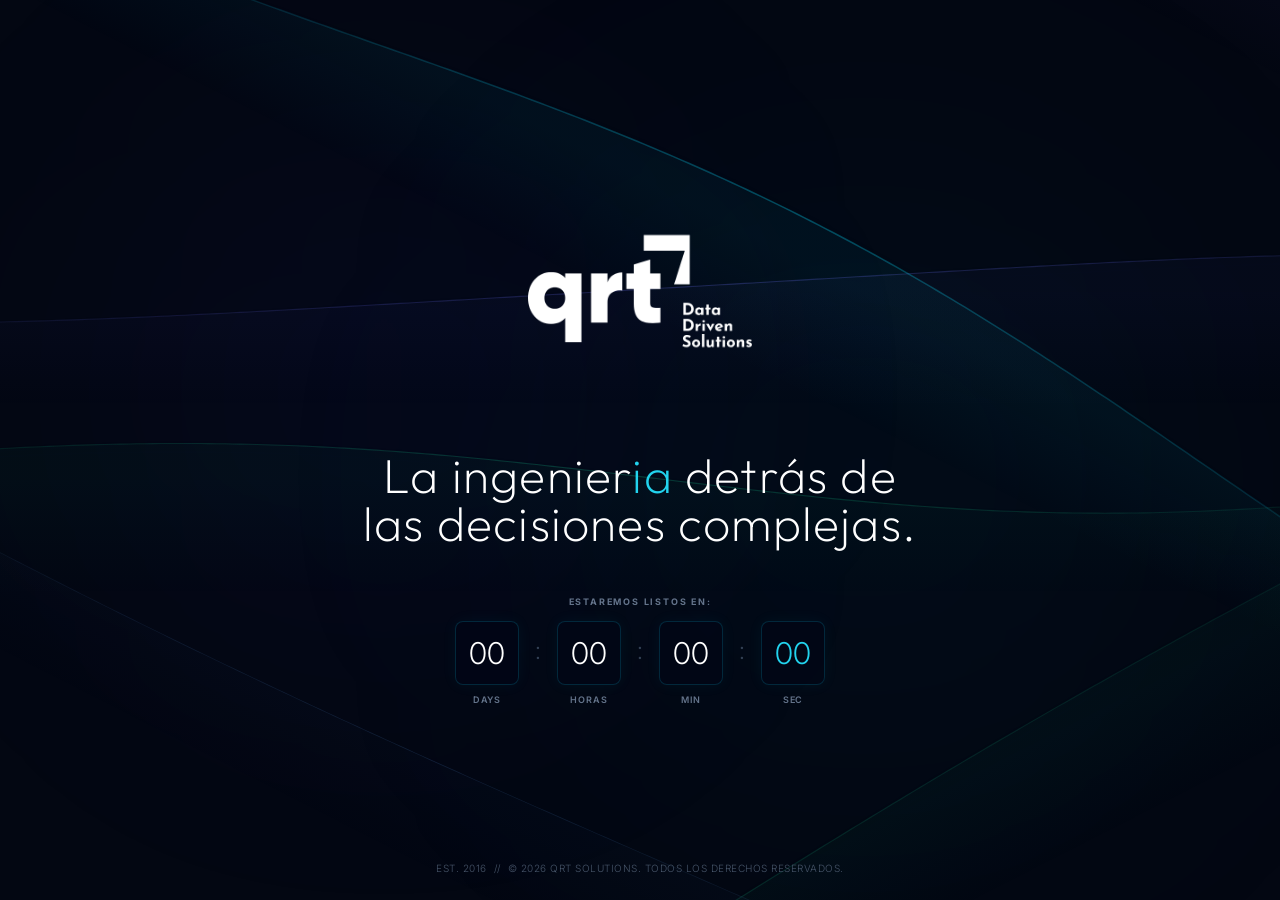
<file: index.html>
<!DOCTYPE html>
<html lang="es">
<head>
    <meta charset="UTF-8">
    <meta name="viewport" content="width=device-width, initial-scale=1.0">
    <meta name="description" content="Estamos construyendo la nueva imagen de QRT Solutions. Próximamente: Terminal SaaS Comercial y analítica cambiaria institucional.">
    <title>QRT Solutions | Nueva Imagen en Construcción</title>
    
    <!-- Google Fonts: Outfit (headings) and Inter (body) -->
    <link rel="preconnect" href="https://fonts.googleapis.com">
    <link rel="preconnect" href="https://fonts.gstatic.com" crossorigin>
    <link href="https://fonts.googleapis.com/css2?family=Inter:wght@300;400;500;600&family=Outfit:wght@200;300;400;500&display=swap" rel="stylesheet">
    
    <!-- Custom Style Sheet -->
    
    
    <!-- Tailwind CSS CDN -->
    
    
    

    <style>
        /*! tailwindcss v3.4.1 | MIT License | https://tailwindcss.com*/*,:after,:before{box-sizing:border-box;border:0 solid #e5e7eb}:after,:before{--tw-content:""}:host,html{line-height:1.5;-webkit-text-size-adjust:100%;-moz-tab-size:4;-o-tab-size:4;tab-size:4;font-family:ui-sans-serif,system-ui,sans-serif,Apple Color Emoji,Segoe UI Emoji,Segoe UI Symbol,Noto Color Emoji;font-feature-settings:normal;font-variation-settings:normal;-webkit-tap-highlight-color:transparent}body{margin:0;line-height:inherit}hr{height:0;color:inherit;border-top-width:1px}abbr:where([title]){-webkit-text-decoration:underline dotted;text-decoration:underline dotted}h1,h2,h3,h4,h5,h6{font-size:inherit;font-weight:inherit}a{color:inherit;text-decoration:inherit}b,strong{font-weight:bolder}code,kbd,pre,samp{font-family:ui-monospace,SFMono-Regular,Menlo,Monaco,Consolas,Liberation Mono,Courier New,monospace;font-feature-settings:normal;font-variation-settings:normal;font-size:1em}small{font-size:80%}sub,sup{font-size:75%;line-height:0;position:relative;vertical-align:initial}sub{bottom:-.25em}sup{top:-.5em}table{text-indent:0;border-color:inherit;border-collapse:collapse}button,input,optgroup,select,textarea{font-family:inherit;font-feature-settings:inherit;font-variation-settings:inherit;font-size:100%;font-weight:inherit;line-height:inherit;color:inherit;margin:0;padding:0}button,select{text-transform:none}[type=button],[type=reset],[type=submit],button{-webkit-appearance:button;background-color:initial;background-image:none}:-moz-focusring{outline:auto}:-moz-ui-invalid{box-shadow:none}progress{vertical-align:initial}::-webkit-inner-spin-button,::-webkit-outer-spin-button{height:auto}[type=search]{-webkit-appearance:textfield;outline-offset:-2px}::-webkit-search-decoration{-webkit-appearance:none}::-webkit-file-upload-button{-webkit-appearance:button;font:inherit}summary{display:list-item}blockquote,dd,dl,figure,h1,h2,h3,h4,h5,h6,hr,p,pre{margin:0}fieldset{margin:0}fieldset,legend{padding:0}menu,ol,ul{list-style:none;margin:0;padding:0}dialog{padding:0}textarea{resize:vertical}input::-moz-placeholder,textarea::-moz-placeholder{opacity:1;color:#9ca3af}input::placeholder,textarea::placeholder{opacity:1;color:#9ca3af}[role=button],button{cursor:pointer}:disabled{cursor:default}audio,canvas,embed,iframe,img,object,svg,video{display:block;vertical-align:middle}img,video{max-width:100%;height:auto}[hidden]{display:none}*,::backdrop,:after,:before{--tw-border-spacing-x:0;--tw-border-spacing-y:0;--tw-translate-x:0;--tw-translate-y:0;--tw-rotate:0;--tw-skew-x:0;--tw-skew-y:0;--tw-scale-x:1;--tw-scale-y:1;--tw-pan-x: ;--tw-pan-y: ;--tw-pinch-zoom: ;--tw-scroll-snap-strictness:proximity;--tw-gradient-from-position: ;--tw-gradient-via-position: ;--tw-gradient-to-position: ;--tw-ordinal: ;--tw-slashed-zero: ;--tw-numeric-figure: ;--tw-numeric-spacing: ;--tw-numeric-fraction: ;--tw-ring-inset: ;--tw-ring-offset-width:0px;--tw-ring-offset-color:#fff;--tw-ring-color:#3b82f680;--tw-ring-offset-shadow:0 0 #0000;--tw-ring-shadow:0 0 #0000;--tw-shadow:0 0 #0000;--tw-shadow-colored:0 0 #0000;--tw-blur: ;--tw-brightness: ;--tw-contrast: ;--tw-grayscale: ;--tw-hue-rotate: ;--tw-invert: ;--tw-saturate: ;--tw-sepia: ;--tw-drop-shadow: ;--tw-backdrop-blur: ;--tw-backdrop-brightness: ;--tw-backdrop-contrast: ;--tw-backdrop-grayscale: ;--tw-backdrop-hue-rotate: ;--tw-backdrop-invert: ;--tw-backdrop-opacity: ;--tw-backdrop-saturate: ;--tw-backdrop-sepia: }.pointer-events-none{pointer-events:none}.absolute{position:absolute}.relative{position:relative}.inset-0{inset:0}.bottom-\[15\%\]{bottom:15%}.left-\[10\%\]{left:10%}.right-\[10\%\]{right:10%}.top-\[15\%\]{top:15%}.z-0{z-index:0}.z-10{z-index:10}.mx-auto{margin-left:auto;margin-right:auto}.mt-2{margin-top:.5rem}.block{display:block}.flex{display:flex}.h-16{height:4rem}.h-48{height:12rem}.h-\[40vw\]{height:40vw}.h-\[45vw\]{height:45vw}.h-full{height:100%}.min-h-screen{min-height:100vh}.w-16{width:4rem}.w-\[40vw\]{width:40vw}.w-\[45vw\]{width:45vw}.w-auto{width:auto}.w-full{width:100%}.max-w-xl{max-width:36rem}.flex-grow{flex-grow:1}.flex-col{flex-direction:column}.items-center{align-items:center}.justify-center{justify-content:center}.justify-between{justify-content:space-between}.gap-4{gap:1rem}.space-y-12>:not([hidden])~:not([hidden]){--tw-space-y-reverse:0;margin-top:calc(3rem*(1 - var(--tw-space-y-reverse)));margin-bottom:calc(3rem*var(--tw-space-y-reverse))}.space-y-3>:not([hidden])~:not([hidden]){--tw-space-y-reverse:0;margin-top:calc(.75rem*(1 - var(--tw-space-y-reverse)));margin-bottom:calc(.75rem*var(--tw-space-y-reverse))}.overflow-hidden{overflow:hidden}.rounded-full{border-radius:9999px}.rounded-lg{border-radius:.5rem}.border{border-width:1px}.border-cyan-500\/20{border-color:#06b6d433}.bg-cyan-600\/5{background-color:#0891b20d}.bg-indigo-600\/5{background-color:#4f46e50d}.bg-slate-950\/60{background-color:#02061799}.object-contain{-o-object-fit:contain;object-fit:contain}.px-6{padding-left:1.5rem;padding-right:1.5rem}.py-6{padding-top:1.5rem}.pb-6,.py-6{padding-bottom:1.5rem}.text-center{text-align:center}.text-2xl{font-size:1.5rem;line-height:2rem}.text-3xl{font-size:1.875rem;line-height:2.25rem}.text-\[10px\]{font-size:10px}.text-\[9px\]{font-size:9px}.font-bold{font-weight:700}.font-extralight{font-weight:200}.font-light{font-weight:300}.font-semibold{font-weight:600}.uppercase{text-transform:uppercase}.leading-tight{line-height:1.25}.tracking-\[0\.2em\]{letter-spacing:.2em}.tracking-wide{letter-spacing:.025em}.tracking-wider{letter-spacing:.05em}.tracking-widest{letter-spacing:.1em}.text-cyan-400{--tw-text-opacity:1;color:rgb(34 211 238/var(--tw-text-opacity))}.text-slate-300{--tw-text-opacity:1;color:rgb(203 213 225/var(--tw-text-opacity))}.text-slate-500{--tw-text-opacity:1;color:rgb(100 116 139/var(--tw-text-opacity))}.text-slate-600{--tw-text-opacity:1;color:rgb(71 85 105/var(--tw-text-opacity))}.text-slate-700{--tw-text-opacity:1;color:rgb(51 65 85/var(--tw-text-opacity))}.text-white{--tw-text-opacity:1;color:rgb(255 255 255/var(--tw-text-opacity))}.shadow-\[0_0_15px_rgba\(6\2c 182\2c 212\2c 0\.06\)\]{--tw-shadow:0 0 15px #06b6d40f;--tw-shadow-colored:0 0 15px var(--tw-shadow-color);box-shadow:var(--tw-ring-offset-shadow,0 0 #0000),var(--tw-ring-shadow,0 0 #0000),var(--tw-shadow)}.blur-\[140px\]{--tw-blur:blur(140px)}.blur-\[140px\],.blur-\[150px\]{filter:var(--tw-blur) var(--tw-brightness) var(--tw-contrast) var(--tw-grayscale) var(--tw-hue-rotate) var(--tw-invert) var(--tw-saturate) var(--tw-sepia) var(--tw-drop-shadow)}.blur-\[150px\]{--tw-blur:blur(150px)}.transition-all{transition-property:all;transition-timing-function:cubic-bezier(.4,0,.2,1);transition-duration:.15s}.duration-700{transition-duration:.7s}.selection\:bg-cyan-500\/20 ::-moz-selection{background-color:#06b6d433}.selection\:bg-cyan-500\/20 ::selection{background-color:#06b6d433}.selection\:text-cyan-200 ::-moz-selection{--tw-text-opacity:1;color:rgb(165 243 252/var(--tw-text-opacity))}.selection\:text-cyan-200 ::selection{--tw-text-opacity:1;color:rgb(165 243 252/var(--tw-text-opacity))}.selection\:bg-cyan-500\/20::-moz-selection{background-color:#06b6d433}.selection\:bg-cyan-500\/20::selection{background-color:#06b6d433}.selection\:text-cyan-200::-moz-selection{--tw-text-opacity:1;color:rgb(165 243 252/var(--tw-text-opacity))}.selection\:text-cyan-200::selection{--tw-text-opacity:1;color:rgb(165 243 252/var(--tw-text-opacity))}.hover\:scale-105:hover{--tw-scale-x:1.05;--tw-scale-y:1.05;transform:translate(var(--tw-translate-x),var(--tw-translate-y)) rotate(var(--tw-rotate)) skewX(var(--tw-skew-x)) skewY(var(--tw-skew-y)) scaleX(var(--tw-scale-x)) scaleY(var(--tw-scale-y))}@media (min-width:640px){.sm\:h-56{height:14rem}.sm\:text-4xl{font-size:2.25rem;line-height:2.5rem}}@media (min-width:768px){.md\:text-5xl{font-size:3rem;line-height:1}}
        /* custom layout styling (tailwind compiled separately) */

body {
    font-family: 'Inter', sans-serif;
    background-color: #030712;
}
h1, h2 {
    font-family: 'Outfit', sans-serif;
}
#logo-img {
    /* override gpu rendering flags for macOS retina scaling artifacts */
    transform: translateZ(0);
    backface-visibility: hidden;
    will-change: transform;
    image-rendering: -webkit-optimize-contrast;
    image-rendering: crisp-edges;
    -webkit-transform: translate3d(0, 0, 0);
}

/* bg highlights floating animations */
@keyframes float {
    0% { transform: translateY(0px) rotate(0deg); }
    50% { transform: translateY(-12px) rotate(180deg); }
    100% { transform: translateY(0px) rotate(360deg); }
}
.animate-float-slow {
    animation: float 25s infinite ease-in-out;
}

    </style>

</head>
<body class="min-h-screen text-slate-300 overflow-hidden relative flex flex-col justify-between selection:bg-cyan-500/20 selection:text-cyan-200">

    <!-- Subtle Interactive Canvas for Brain Particles (Background) -->
    <canvas id="particles-canvas" class="absolute inset-0 w-full h-full pointer-events-none z-0"></canvas>

    <!-- Glowing Background Ambient Highlights (Extremely subtle, matching Boceto 1) -->
    <div class="absolute top-[15%] left-[10%] w-[40vw] h-[40vw] bg-indigo-600/5 rounded-full blur-[140px] pointer-events-none z-0 animate-float-slow" aria-hidden="true"></div>
    <div class="absolute bottom-[15%] right-[10%] w-[45vw] h-[45vw] bg-cyan-600/5 rounded-full blur-[150px] pointer-events-none z-0 animate-float-slow" aria-hidden="true"></div>

    <!-- Empty header to maintain layout balance -->
    <header class="relative z-10 w-full px-6 py-6"></header>

    <!-- Main Content Area -->
    <main class="relative z-10 flex-grow flex flex-col items-center justify-center px-6 text-center">
        <div class="max-w-xl w-full flex flex-col items-center space-y-12">
            
            <!-- Centered Logo -->
            <div class="relative group">
                <img src="[data-uri]" alt="QRT Solutions Logo" class="h-48 sm:h-56 w-auto object-contain transition-all duration-700 hover:scale-105" id="logo-img">
            </div>

            <!-- Tagline Section -->
            <div class="w-full">
                <h1 class="text-3xl sm:text-4xl md:text-5xl font-extralight tracking-wide text-white font-heading leading-tight max-w-xl mx-auto">
                    La ingenier<span class="text-cyan-400">ia</span> detrás de<br>las decisiones complejas.
                </h1>
            </div>

            <!-- Countdown Timer Area -->
            <div class="space-y-3">
                <p class="text-slate-500 text-[9px] uppercase font-bold tracking-[0.2em]">Estaremos listos en:</p>
                
                <div class="flex items-center gap-4 text-center justify-center">
                    <!-- Days -->
                    <div>
                        <div class="w-16 h-16 bg-slate-950/60 border border-cyan-500/20 shadow-[0_0_15px_rgba(6,182,212,0.06)] rounded-lg flex items-center justify-center text-3xl font-light text-white font-heading" id="timer-days">00</div>
                        <span class="text-[9px] text-slate-500 uppercase tracking-widest mt-2 block font-semibold">Days</span>
                    </div>
                    <div class="text-slate-700 text-2xl font-light pb-6">:</div>
                    <!-- Hours -->
                    <div>
                        <div class="w-16 h-16 bg-slate-950/60 border border-cyan-500/20 shadow-[0_0_15px_rgba(6,182,212,0.06)] rounded-lg flex items-center justify-center text-3xl font-light text-white font-heading" id="timer-hours">00</div>
                        <span class="text-[9px] text-slate-500 uppercase tracking-widest mt-2 block font-semibold">Horas</span>
                    </div>
                    <div class="text-slate-700 text-2xl font-light pb-6">:</div>
                    <!-- Minutes -->
                    <div>
                        <div class="w-16 h-16 bg-slate-950/60 border border-cyan-500/20 shadow-[0_0_15px_rgba(6,182,212,0.06)] rounded-lg flex items-center justify-center text-3xl font-light text-white font-heading" id="timer-minutes">00</div>
                        <span class="text-[9px] text-slate-500 uppercase tracking-widest mt-2 block font-semibold">Min</span>
                    </div>
                    <div class="text-slate-700 text-2xl font-light pb-6">:</div>
                    <!-- Seconds -->
                    <div>
                        <div class="w-16 h-16 bg-slate-950/60 border border-cyan-500/20 shadow-[0_0_15px_rgba(6,182,212,0.06)] rounded-lg flex items-center justify-center text-3xl font-light text-cyan-400 font-heading" id="timer-seconds">00</div>
                        <span class="text-[9px] text-slate-500 uppercase tracking-widest mt-2 block font-semibold">Sec</span>
                    </div>
                </div>
            </div>



        </div>
    </main>

    <!-- Footer -->
    <footer class="relative z-10 w-full px-6 py-6 flex justify-center text-center">
        <p class="text-[10px] text-slate-600 font-light tracking-wider uppercase">EST. 2016 &nbsp;//&nbsp; &copy; 2026 QRT Solutions. Todos los derechos reservados.</p>
    </footer>

    <!-- Javascript File Link -->
    <script>
// QRT Solutions - Coming Soon v2.0
// Background waves canvas & launch timer logic

document.addEventListener('DOMContentLoaded', () => {

    // Canvas waves logic (DPR scale fix included)
    const canvas = document.getElementById('particles-canvas');
    if (canvas) {
        const ctx = canvas.getContext('2d');
        let waves = [];

        // Screen dimensions (logical viewport pixels)
        let logicalWidth = window.innerWidth;
        let logicalHeight = window.innerHeight;

        function resizeCanvas() {
            const dpr = window.devicePixelRatio || 1;
            logicalWidth = window.innerWidth;
            logicalHeight = window.innerHeight;
            
            // Adjust canvas resolution for Retina / 4K monitors
            canvas.width = logicalWidth * dpr;
            canvas.height = logicalHeight * dpr;
            
            // Limit CSS dimensions
            canvas.style.width = logicalWidth + 'px';
            canvas.style.height = logicalHeight + 'px';
            
            ctx.setTransform(1, 0, 0, 1, 0, 0);
            ctx.scale(dpr, dpr);
            
            initWaves();
        }

        // Generate a wave structure with randomized depth & angles
        function createRandomWave(onScreenInit = false) {
            const w = logicalWidth;
            const h = logicalHeight;
            const R = Math.sqrt(w * w + h * h) / 2;
            
            // z-axis factor for 3D fake depth (0.15 to 1.0)
            const z = 0.15 + Math.random() * 0.85;
            
            const angles = [
                0,                  // horizontal
                Math.PI,            
                Math.PI / 2,        // vertical
                -Math.PI / 2,       
                Math.PI / 4,        // diagonal
                -Math.PI / 4,       
                Math.PI * 0.15,     // subtle slant
                -Math.PI * 0.15
            ];
            const angle = angles[Math.floor(Math.random() * angles.length)];
            
            const dStart = -R - 180;
            const dEnd = R + 180;
            
            // base movement speed (deep waves drift slower)
            const baseSpeed = 0.2 + Math.random() * 0.45;
            // const baseSpeed = 0.6; // debug: too fast for bg
            const speedD = baseSpeed * z * (Math.random() < 0.5 ? 1 : -1);
            
            let d;
            if (onScreenInit) {
                d = dStart + Math.random() * (dEnd - dStart);
            } else {
                d = speedD > 0 ? dStart : dEnd;
            }
            
            // amplitude scales with depth mapping
            const baseAmplitude1 = (15 + z * 35) + Math.random() * 10;
            const baseAmplitude2 = (1 + z * 3);
            
            // brand color palette
            const colors = [
                { rgb: '99, 102, 241' },   // indigo
                { rgb: '139, 92, 246' },   // violet
                { rgb: '6, 182, 212' },    // cyan
                { rgb: '16, 185, 129' },   // mint
                { rgb: '59, 130, 246' },   
                { rgb: '96, 165, 250' },   
                { rgb: '147, 197, 253' }   
            ];
            const color = colors[Math.floor(Math.random() * colors.length)];
            
            // alpha based on depth layer
            const baseOpacity = 0.08 + (z * 0.5);
            const lineWidth = 0.4 + (z * 1.5);
            
            return {
                z: z, 
                angle: angle,
                d: d,
                dStart: dStart,
                dEnd: dEnd,
                speedD: speedD,
                baseAmplitude1: baseAmplitude1,
                baseAmplitude2: baseAmplitude2,
                amplitude1: baseAmplitude1,
                amplitude2: baseAmplitude2,
                frequency1: 0.002 + Math.random() * 0.0015,
                frequency2: 0.004 + Math.random() * 0.002,
                speed1: (0.0005 + Math.random() * 0.001) * z * (Math.random() < 0.5 ? 1 : -1),
                speed2: (0.001 + Math.random() * 0.0015) * z * (Math.random() < 0.5 ? 1 : -1),
                phase1: Math.random() * 100,
                phase2: Math.random() * 100,
                colorRgb: color.rgb,
                baseOpacity: baseOpacity,
                lineWidth: lineWidth
            };
        }

        // populate screen waves
        function initWaves() {
            waves = [];
            // 7 waves is optimal for depth layering without choking mobile CPUs
            for (let i = 0; i < 7; i++) {
                waves.push(createRandomWave(true));
            }
        }

        // render single wave layer
        function drawWave(wave) {
            const w = logicalWidth;
            const h = logicalHeight;
            const cosT = Math.cos(wave.angle);
            const sinT = Math.sin(wave.angle);
            
            // Analog speed drift (non-linear phase steps for organic look)
            const driftFactor = 1 + Math.sin(Date.now() * 0.00015) * 0.12;
            wave.phase1 += wave.speed1 * driftFactor;
            wave.phase2 += wave.speed2 * driftFactor;

            // boundary limits calculations
            const totalDist = Math.abs(wave.dEnd - wave.dStart);
            const distFromStart = Math.abs(wave.d - wave.dStart);
            const distToEnd = Math.abs(wave.d - wave.dEnd);
            
            let boundaryOpacity = 1.0;
            const fadeThreshold = totalDist * 0.15;
            
            if (distFromStart < fadeThreshold) {
                boundaryOpacity = distFromStart / fadeThreshold;
            } else if (distToEnd < fadeThreshold) {
                boundaryOpacity = distToEnd / fadeThreshold;
            }
            
            const finalOpacity = boundaryOpacity * wave.baseOpacity;

            // 3D shadow falloff
            if (wave.z > 0.4) {
                ctx.shadowColor = 'rgba(0, 0, 0, 0.45)';
                ctx.shadowBlur = 12 * wave.z;
                ctx.shadowOffsetY = 6 * wave.z;
                ctx.shadowOffsetX = -2 * wave.z;
            } else {
                ctx.shadowColor = 'transparent';
                ctx.shadowBlur = 0;
                ctx.shadowOffsetY = 0;
                ctx.shadowOffsetX = 0;
            }

            // path drawing
            const L = Math.sqrt(w * w + h * h) * 0.7;
            const step = 8;
            
            ctx.beginPath();
            let startGx = w / 2 - L * cosT - wave.d * sinT;
            let startGy = h / 2 - L * sinT + wave.d * cosT;
            ctx.moveTo(startGx, startGy);

            // draw points
            for (let u = -L; u <= L; u += step) {
                let sin1 = Math.sin(u * wave.frequency1 + wave.phase1) * wave.amplitude1;
                let sin2 = Math.cos(u * wave.frequency2 + wave.phase2) * wave.amplitude2;
                let v = sin1 + sin2;

                let gx = w / 2 + u * cosT - (wave.d + v) * sinT;
                let gy = h / 2 + u * sinT + (wave.d + v) * cosT;
                ctx.lineTo(gx, gy);
            }

            // close polygon boundary
            let endOffsetGx = w / 2 + L * cosT - (wave.d + 120) * sinT;
            let endOffsetGy = h / 2 + L * sinT + (wave.d + 120) * cosT;
            let startOffsetGx = w / 2 - L * cosT - (wave.d + 120) * sinT;
            let startOffsetGy = h / 2 - L * sinT + (wave.d + 120) * cosT;
            
            ctx.lineTo(endOffsetGx, endOffsetGy);
            ctx.lineTo(startOffsetGx, startOffsetGy);
            ctx.closePath();

            // linear gradient fill
            const gradient = ctx.createLinearGradient(
                w / 2 - wave.d * sinT,
                h / 2 + wave.d * cosT,
                w / 2 - (wave.d + 120) * sinT,
                h / 2 + (wave.d + 120) * cosT
            );
            gradient.addColorStop(0, `rgba(${wave.colorRgb}, ${finalOpacity * 0.12})`);
            gradient.addColorStop(1, `rgba(${wave.colorRgb}, 0.00)`);
            ctx.fillStyle = gradient;
            ctx.fill();

            // top stroke
            ctx.beginPath();
            let first = true;
            for (let u = -L; u <= L; u += step) {
                let sin1 = Math.sin(u * wave.frequency1 + wave.phase1) * wave.amplitude1;
                let sin2 = Math.cos(u * wave.frequency2 + wave.phase2) * wave.amplitude2;
                let v = sin1 + sin2;

                let gx = w / 2 + u * cosT - (wave.d + v) * sinT;
                let gy = h / 2 + u * sinT + (wave.d + v) * cosT;
                
                if (first) {
                    ctx.moveTo(gx, gy);
                    first = false;
                } else {
                    ctx.lineTo(gx, gy);
                }
            }
            
            // fade stroke ends dynamically
            const strokeGradient = ctx.createLinearGradient(0, 0, w, h);
            strokeGradient.addColorStop(0, `rgba(${wave.colorRgb}, ${finalOpacity * 0.15})`);
            strokeGradient.addColorStop(0.5, `rgba(${wave.colorRgb}, ${finalOpacity * 0.85})`);
            strokeGradient.addColorStop(1, `rgba(${wave.colorRgb}, ${finalOpacity * 0.15})`);
            
            ctx.strokeStyle = strokeGradient;
            ctx.lineWidth = wave.lineWidth;
            ctx.stroke();

            // reset shadow state
            ctx.shadowColor = 'transparent';
            ctx.shadowBlur = 0;
            ctx.shadowOffsetY = 0;
            ctx.shadowOffsetX = 0;
        }

        // main loop
        function animate() {
            ctx.clearRect(0, 0, logicalWidth, logicalHeight);
            
            // blend mode
            ctx.globalCompositeOperation = 'screen';
            
            // updates and recycling
            for (let i = waves.length - 1; i >= 0; i--) {
                let wave = waves[i];
                wave.d += wave.speedD;
                
                const isDead = (wave.speedD > 0 && wave.d > wave.dEnd) ||
                               (wave.speedD < 0 && wave.d < wave.dStart);
                               
                if (isDead) {
                    waves[i] = createRandomWave(false);
                }
            }
            
            // sort by depth layering (z-sorting)
            waves.sort((a, b) => a.z - b.z);
            
            // draw
            for (let i = 0; i < waves.length; i++) {
                drawWave(waves[i]);
            }
            
            ctx.globalCompositeOperation = 'source-over';
            requestAnimationFrame(animate);
        }

        // listeners
        window.addEventListener('resize', resizeCanvas);
        resizeCanvas();
        animate();
    }

    // Target Launch: June 30, 2026
    const launchDate = new Date('June 30, 2026 09:00:00').getTime();
    
    const daysEl = document.getElementById('timer-days');
    const hoursEl = document.getElementById('timer-hours');
    const minutesEl = document.getElementById('timer-minutes');
    const secondsEl = document.getElementById('timer-seconds');
    
    function updateCountdown() {
        const now = new Date().getTime();
        const difference = launchDate - now;
        
        if (difference < 0) {
            if (daysEl) daysEl.innerText = '00';
            if (hoursEl) hoursEl.innerText = '00';
            if (minutesEl) minutesEl.innerText = '00';
            if (secondsEl) secondsEl.innerText = '00';
            return;
        }
        
        const days = Math.floor(difference / (1000 * 60 * 60 * 24));
        const hours = Math.floor((difference % (1000 * 60 * 60 * 24)) / (1000 * 60 * 60));
        const minutes = Math.floor((difference % (1000 * 60 * 60)) / (1000 * 60));
        const seconds = Math.floor((difference % (1000 * 60)) / 1000);
        
        if (daysEl) daysEl.innerText = String(days).padStart(2, '0');
        if (hoursEl) hoursEl.innerText = String(hours).padStart(2, '0');
        if (minutesEl) minutesEl.innerText = String(minutes).padStart(2, '0');
        if (secondsEl) secondsEl.innerText = String(seconds).padStart(2, '0');
    }
    
    setInterval(updateCountdown, 1000);
    updateCountdown();

});

</script>
</body>
</html>
</file>
